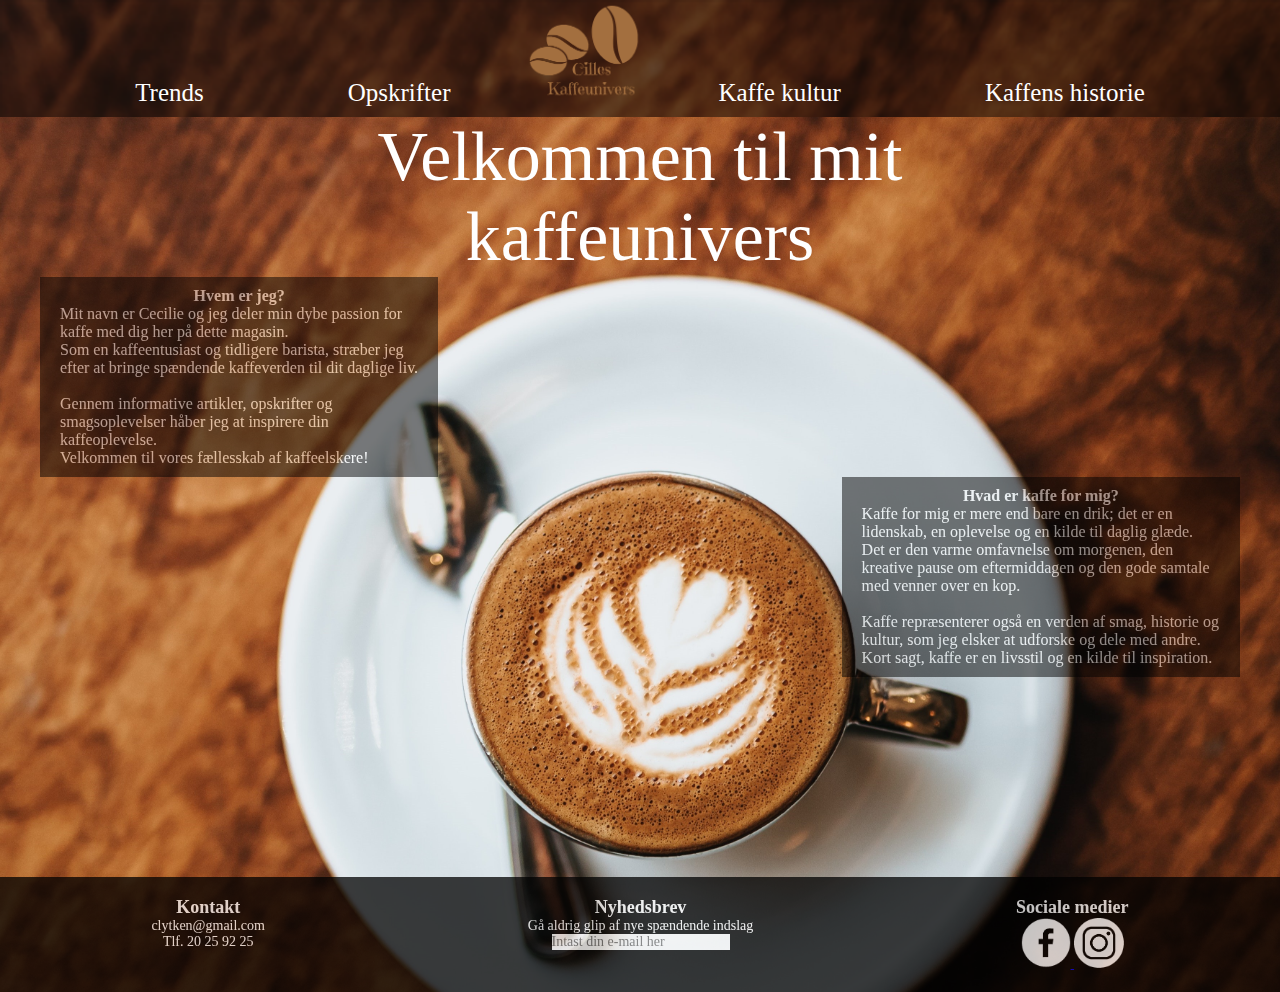
<file: Online magasin/index.html>
<html lang="en">
<head>
    <meta charset="UTF-8">
    <meta name="viewport" content="width=device-width, initial-scale=1.0">
    <meta name="description" content="Udforsk de seneste kaffetrends, lær om kaffens historie og kultur, 
    og find lækre kaffeopskrifter til at tilfredsstille din kaffetrang.
    Tag på en smagsrejse med mit kaffemagasin og oplev kaffeverdenen som aldrig før">
    <meta name="keywords" content="Kaffemagasin, Kaffeopskrifter, Kaffetrends, Kaffeentusiast, 
    Kaffens historie, kaffe inspiration, tiktoktrends, tiktok kaffe, Kaffeentusiast, Barista teknikker, opskrifter med kaffe">

    <title>Cilles kaffeunivers</title>
    <link rel="stylesheet" href="style.css">
    <link rel="icon" href="img/favicon.ico">
</head>
<body>
    <nav>
        <ul>
            <li class="dropdown">
                <a href="trends.html">Trends</a>
                <ul class="sub-menu">
                    <li><a href="#">Nyeste Trends</a></li>
                    <li><a href="tiktoktrends.html">Tiktoks Trends</a></li>
                    <li><a href="#">Trends igennem tiden</a></li>
                </ul>
            </li>
            <li class="dropdown">
                <a href="#">Opskrifter</a>
                <ul class="sub-menu">
                    <li><a href="#">Underemne 1</a></li>
                    <li><a href="#">Underemne 2</a></li>
                    <li><a href="#">Underemne 3</a></li>
                </ul>
            </li>
            <a href="index.html"><img class="logo" src="img/logo.png" alt="img.png"></a>
            <li class="dropdown">
                <a href="#">Kaffe kultur</a>
                <ul class="sub-menu">
                    <li><a href="#">Underemne 1</a></li>
                    <li><a href="#">Underemne 2</a></li>
                    <li><a href="#">Underemne 3</a></li>
                </ul>
            </li>
            <li class="dropdown">
                <a href="#">Kaffens historie</a>
                <ul class="sub-menu">
                    <li><a href="#">Underemne 1</a></li>
                    <li><a href="#">Underemne 2</a></li>
                    <li><a href="#">Underemne 3</a></li>
                </ul>
            </li>
        </ul>
    </nav>
    
    <h1>Velkommen til mit <br> kaffeunivers</h1>
    <div class="hvem-er-jeg">
       <h3>Hvem er jeg?</h3> 
       <p>Mit navn er Cecilie og jeg deler min dybe
        passion for kaffe med dig her på dette magasin. 
        <br>Som en kaffeentusiast og tidligere barista,
        stræber jeg efter at bringe spændende 
        kaffeverden til dit daglige liv. <br> <br>
        Gennem informative artikler, opskrifter 
        og smagsoplevelser håber jeg at inspirere 
        din kaffeoplevelse. 
        <br>
        Velkommen til vores fællesskab af kaffeelskere!</p>
    </div>
    <div class="hvad-er-kaffe">
        <h3> Hvad er kaffe for mig?</h3>
        <p>Kaffe for mig er mere end bare en drik; 
            det er en lidenskab, en oplevelse og en kilde 
            til daglig glæde. 
            Det er den varme omfavnelse om morgenen, 
            den kreative pause om eftermiddagen 
            og den gode samtale med venner over en kop. <br> <br>
            Kaffe repræsenterer også en verden af 
            smag, historie og kultur, som jeg elsker at 
            udforske og dele med andre. 
            
            Kort sagt, kaffe er en livsstil og en kilde 
            til inspiration.</p>
    </div>
    <footer>
        <div id="Kontakt">
        <h4>Kontakt</h4>
        <p>clytken@gmail.com <br>
            Tlf. 20 25 92 25</p>
    </div>
    <div id="Nyhedsbrev">
        <h4>Nyhedsbrev</h4>
        <p>Gå aldrig glip af nye spændende indslag</p>
        <input type="text" placeholder="Intast din e-mail her">
    </div>
    <div>
        <h4>Sociale medier</h4>
        <a href="https://www.facebook.com/cecilie.nielsen.1466">
            <img class="some" src="img/face.svg" alt="img/svg">
        </a>
        <a href="https://www.instagram.com/cecilie.lytken.nielsen/">
            <img class="some" src="img/Insta.svg" alt="img/svg">
        </a>
    </div>
    </footer>
</body>
</html>
</file>
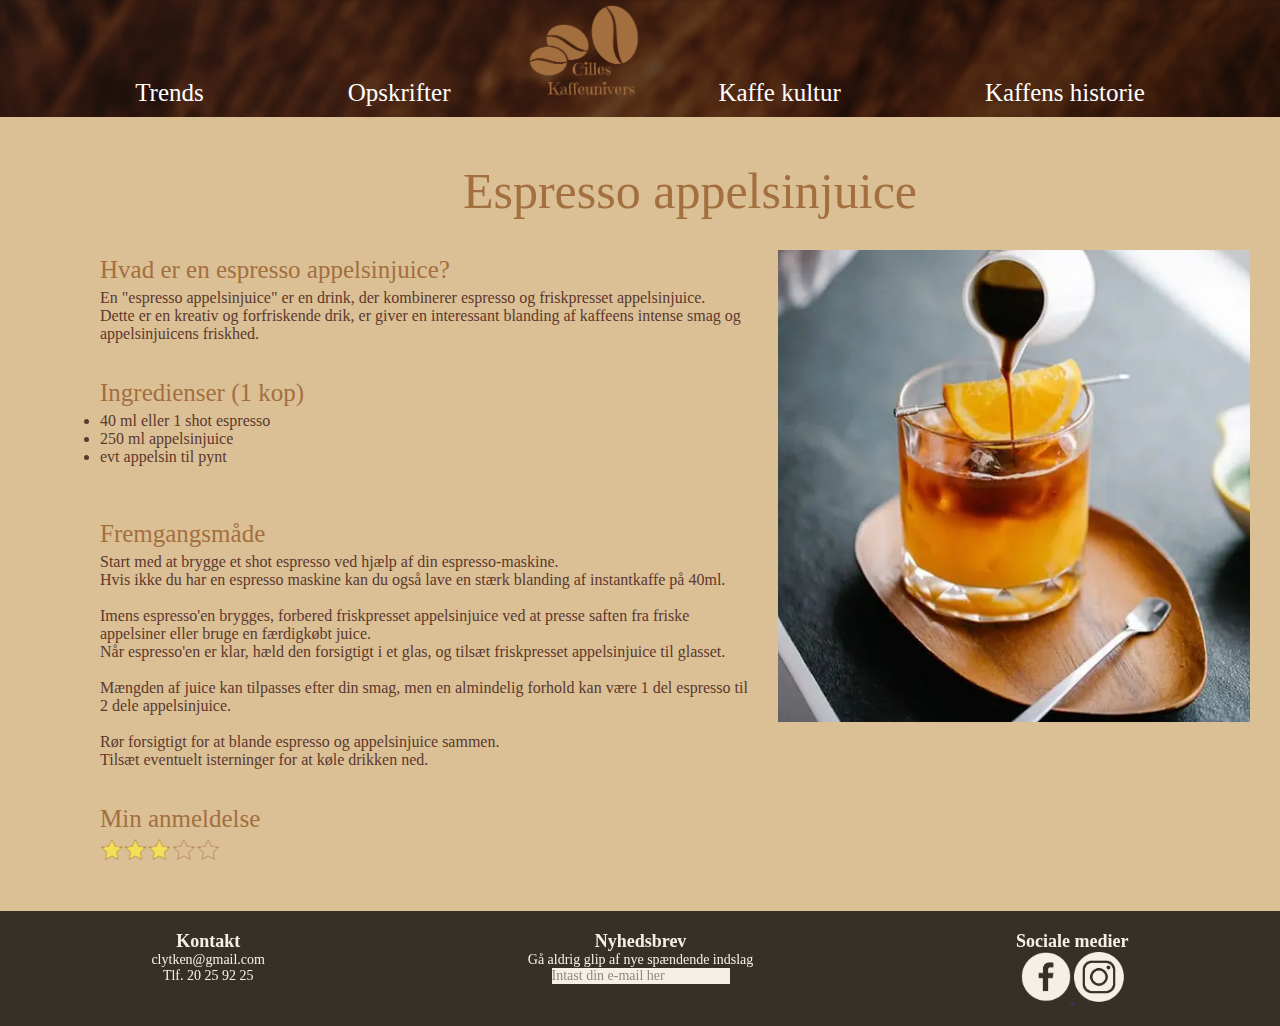
<file: Online magasin/appelsin.html>
<html lang="en">
<head>
    <meta charset="UTF-8">
    <meta name="viewport" content="width=device-width, initial-scale=1.0">
    <meta name="description" content="En espresso appelsinjuice er en drink, der kombinerer espresso 
    og friskpresset appelsinjuice. Dette er en kreativ og forfriskende drik, 
    er giver en interessant blanding af kaffeens intense smag og appelsinjuicens friskhed.">
    <meta name="keywords" content="kaffe trends, tiktok trends, kaffe tiktok trends, 
    kaffemagsin, Kaffetrends, Kaffeentusiast, kaffe inspiration, kaffe, espresso, espresso appelsinjuice, 
    anderledes kaffeopskrifter, opskrifter med kaffe">
    <title>Espresso appelisnjuice</title>
    <link rel="stylesheet" href="appelsin.css">
    <link rel="icon" href="img/favicon.ico">
</head>
<body>
    <nav>
        <ul>
            <li class="dropdown">
                <a href="trends.html">Trends</a>
                <ul class="sub-menu">
                    <li><a href="#">Nyeste Trends</a></li>
                    <li><a href="tiktoktrends.html">Tiktoks Trends</a></li>
                    <li><a href="#">Trends igennem tiden</a></li>
                </ul>
            </li>
            <li class="dropdown">
                <a href="#">Opskrifter</a>
                <ul class="sub-menu">
                    <li><a href="#">Underemne 1</a></li>
                    <li><a href="#">Underemne 2</a></li>
                    <li><a href="#">Underemne 3</a></li>
                </ul>
            </li>
            <a href="index.html"><img class="logo" src="img/logo.png" alt="img.png"></a>
            <li class="dropdown">
                <a href="#">Kaffe kultur</a>
                <ul class="sub-menu">
                    <li><a href="#">Underemne 1</a></li>
                    <li><a href="#">Underemne 2</a></li>
                    <li><a href="#">Underemne 3</a></li>
                </ul>
            </li>
            <li class="dropdown">
                <a href="#">Kaffens historie</a>
                <ul class="sub-menu">
                    <li><a href="#">Underemne 1</a></li>
                    <li><a href="#">Underemne 2</a></li>
                    <li><a href="#">Underemne 3</a></li>
                </ul>
            </li>
        </ul>
    </nav>
    <section>
    <div class="beskrivelse">
        <h1>Espresso appelsinjuice</h1>
        <img class="img" src="img/orangeespresso.webp" alt="img/webp">
        <br>
        <br>
        <h2>Hvad er en espresso appelsinjuice?</h2>
        <p>En "espresso appelsinjuice" er en drink, der kombinerer espresso 
            og friskpresset appelsinjuice. <br>Dette er en kreativ og forfriskende drik, 
            er giver en interessant blanding af kaffeens intense smag og appelsinjuicens friskhed.</p>
    </div>
    <br>
    <br>
    <div>
        <h2>Ingredienser (1 kop)</h2>
        <ul>
            <li>40 ml eller 1 shot espresso</li>
            <li>250 ml appelsinjuice</li>
            <li>evt appelsin til pynt</li>
        </ul>
    </div>
    <br>
    <br>
    <br>
    <div class="fremgangsmade">
        <h2>Fremgangsmåde</h2>
        <p>Start med at brygge et shot espresso ved hjælp af din espresso-maskine. <br> 
            Hvis ikke du har en espresso maskine kan du også lave en stærk blanding af instantkaffe på 40ml. <br><br>
            Imens espresso'en brygges, forbered friskpresset appelsinjuice ved at presse saften fra friske appelsiner eller bruge en færdigkøbt juice.
            <br>
            Når espresso'en er klar, hæld den forsigtigt i et glas, og tilsæt friskpresset appelsinjuice til glasset. 
            <br><br>Mængden af juice kan tilpasses efter din smag, men en almindelig forhold kan være 1 del espresso til 2 dele appelsinjuice.
            <br> <br>
            Rør forsigtigt for at blande espresso og appelsinjuice sammen.
            <br>
            Tilsæt eventuelt isterninger for at køle drikken ned.
            </p>
    </div>
    <br><br>
    <div class="anmeldelse">
        <h2>Min anmeldelse</h2>
        <img id="stjerner" src="img/3stjerner.png" alt="img.png">
    </div>
</section>
<footer>
    <div id="Kontakt">
    <h4>Kontakt</h4>
    <p>clytken@gmail.com <br>
        Tlf. 20 25 92 25</p>
</div>
<div id="Nyhedsbrev">
    <h4>Nyhedsbrev</h4>
    <p>Gå aldrig glip af nye spændende indslag</p>
    <input type="text" placeholder="Intast din e-mail her">
</div>
<div>
    <h4>Sociale medier</h4>
    <a href="https://www.facebook.com/cecilie.nielsen.1466">
        <img class="some" src="img/face.svg" alt="img/svg">
    </a>
    <a href="https://www.instagram.com/cecilie.lytken.nielsen/">
        <img class="some" src="img/Insta.svg" alt="img/svg">
    </a>
</div>
</footer>
</body>
</html>
</file>
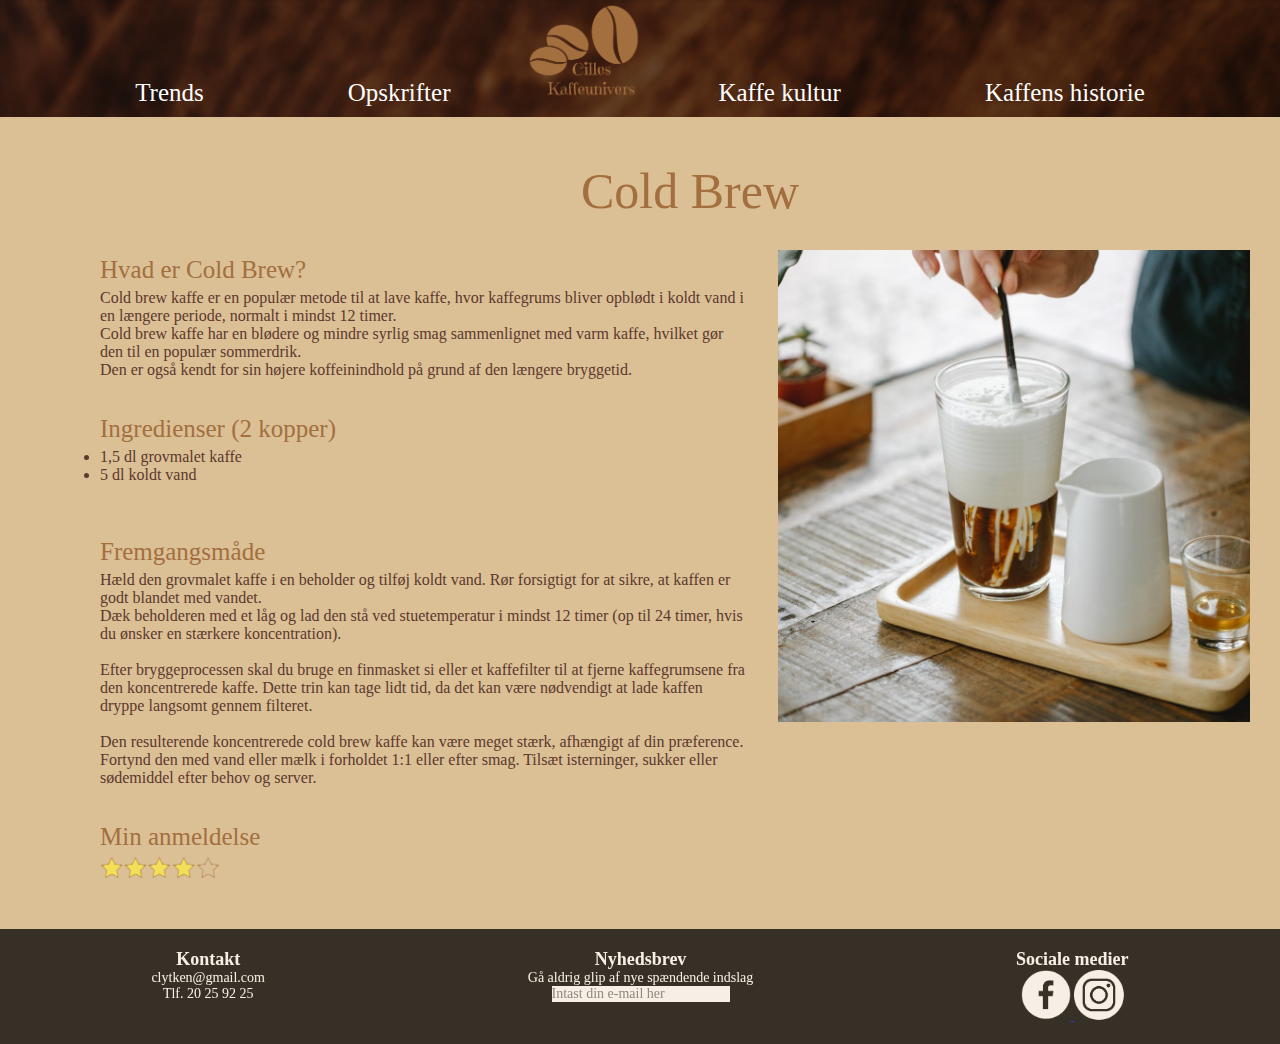
<file: Online magasin/coldbrew.html>
<html lang="en">
<head>
    <meta charset="UTF-8">
    <meta name="viewport" content="width=device-width, initial-scale=1.0">
    <meta name="description" content="Cold brew kaffe er en populær metode til at lave kaffe, 
    hvor kaffegrums bliver opblødt i koldt vand i en længere periode, 
    normalt i mindst 12 timer. Cold brew kaffe har en blødere og mindre 
    syrlig smag sammenlignet med varm kaffe, hvilket gør den til en populær sommerdrik. ">
    <meta name="kesywords" content="kaffe trends, tiktok trends, kaffe tiktok trends, 
    kaffemagsin, Kaffetrends, Kaffeentusiast, kaffe inspiration, kaffe, coldbrew, cold brew, 
    anderledes kaffeopskrifter, opskrifter med kaffe">
    <title>Cold Brew</title>
    <link rel="stylesheet" href="coldbrew.css">
    <link rel="icon" href="img/favicon.ico">
</head>
<body>
    <nav>
        <ul>
            <li class="dropdown">
                <a href="trends.html">Trends</a>
                <ul class="sub-menu">
                    <li><a href="#">Nyeste Trends</a></li>
                    <li><a href="tiktoktrends.html">Tiktoks Trends</a></li>
                    <li><a href="#">Trends igennem tiden</a></li>
                </ul>
            </li>
            <li class="dropdown">
                <a href="#">Opskrifter</a>
                <ul class="sub-menu">
                    <li><a href="#">Underemne 1</a></li>
                    <li><a href="#">Underemne 2</a></li>
                    <li><a href="#">Underemne 3</a></li>
                </ul>
            </li>
            <a href="index.html"><img class="logo" src="img/logo.png" alt="img.png"></a>
            <li class="dropdown">
                <a href="#">Kaffe kultur</a>
                <ul class="sub-menu">
                    <li><a href="#">Underemne 1</a></li>
                    <li><a href="#">Underemne 2</a></li>
                    <li><a href="#">Underemne 3</a></li>
                </ul>
            </li>
            <li class="dropdown">
                <a href="#">Kaffens historie</a>
                <ul class="sub-menu">
                    <li><a href="#">Underemne 1</a></li>
                    <li><a href="#">Underemne 2</a></li>
                    <li><a href="#">Underemne 3</a></li>
                </ul>
            </li>
        </ul>
    </nav>
    <section>
    <div class="beskrivelse">
        <h1>Cold Brew</h1>
        <img class="img" src="img/coldbrew.webp" alt="img/webp">
        <br>
        <br>
        <h2>Hvad er Cold Brew?</h2>
        <p>Cold brew kaffe er en populær metode til at lave kaffe, 
            hvor kaffegrums bliver opblødt i koldt vand i en længere periode, 
            normalt i mindst 12 timer. <br>Cold brew kaffe har en blødere og mindre 
            syrlig smag sammenlignet med varm kaffe, hvilket gør den til en populær sommerdrik. 
            <br>Den er også kendt for sin højere koffeinindhold på grund af den længere bryggetid. </p>
    </div>
    <br>
    <br>
    <div>
        <h2>Ingredienser (2 kopper)</h2>
        <ul>
            <li>1,5 dl grovmalet kaffe</li>
            <li>5 dl koldt vand</li>
        </ul>
    </div>
    <br>
    <br>
    <br>
    <div class="fremgangsmade">
        <h2>Fremgangsmåde</h2>
        <p>Hæld den grovmalet kaffe i en beholder og tilføj koldt vand. 
            Rør forsigtigt for at sikre, at kaffen er godt blandet med vandet. <br>
            Dæk beholderen med et låg og lad den stå ved stuetemperatur i mindst 12 timer 
            (op til 24 timer, hvis du ønsker en stærkere koncentration). <br> <br>
            Efter bryggeprocessen skal du bruge en finmasket si eller et kaffefilter til at fjerne
             kaffegrumsene fra den koncentrerede kaffe. Dette trin kan tage lidt tid, 
             da det kan være nødvendigt at lade kaffen dryppe langsomt gennem filteret. <br> <br>
            Den resulterende koncentrerede cold brew kaffe kan være meget stærk, 
            afhængigt af din præference. Fortynd den med vand eller mælk i forholdet 1:1 eller efter smag. 
            Tilsæt isterninger, sukker eller sødemiddel efter behov og server. <br>
            </p>
    </div>
    <br><br>
    <div class="anmeldelse">
        <h2>Min anmeldelse</h2>
        <img id="stjerner" src="img/4stjerner.png" alt="img.png">
    </div>
</section>
<footer>
    <div id="Kontakt">
    <h4>Kontakt</h4>
    <p>clytken@gmail.com <br>
        Tlf. 20 25 92 25</p>
</div>
<div id="Nyhedsbrev">
    <h4>Nyhedsbrev</h4>
    <p>Gå aldrig glip af nye spændende indslag</p>
    <input type="text" placeholder="Intast din e-mail her">
</div>
<div>
    <h4>Sociale medier</h4>
    <a href="https://www.facebook.com/cecilie.nielsen.1466">
        <img class="some" src="img/face.svg" alt="img/svg">
    </a>
    <a href="https://www.instagram.com/cecilie.lytken.nielsen/">
        <img class="some" src="img/Insta.svg" alt="img/svg">
    </a>
</div>
</footer>
</body>
</html>
</file>
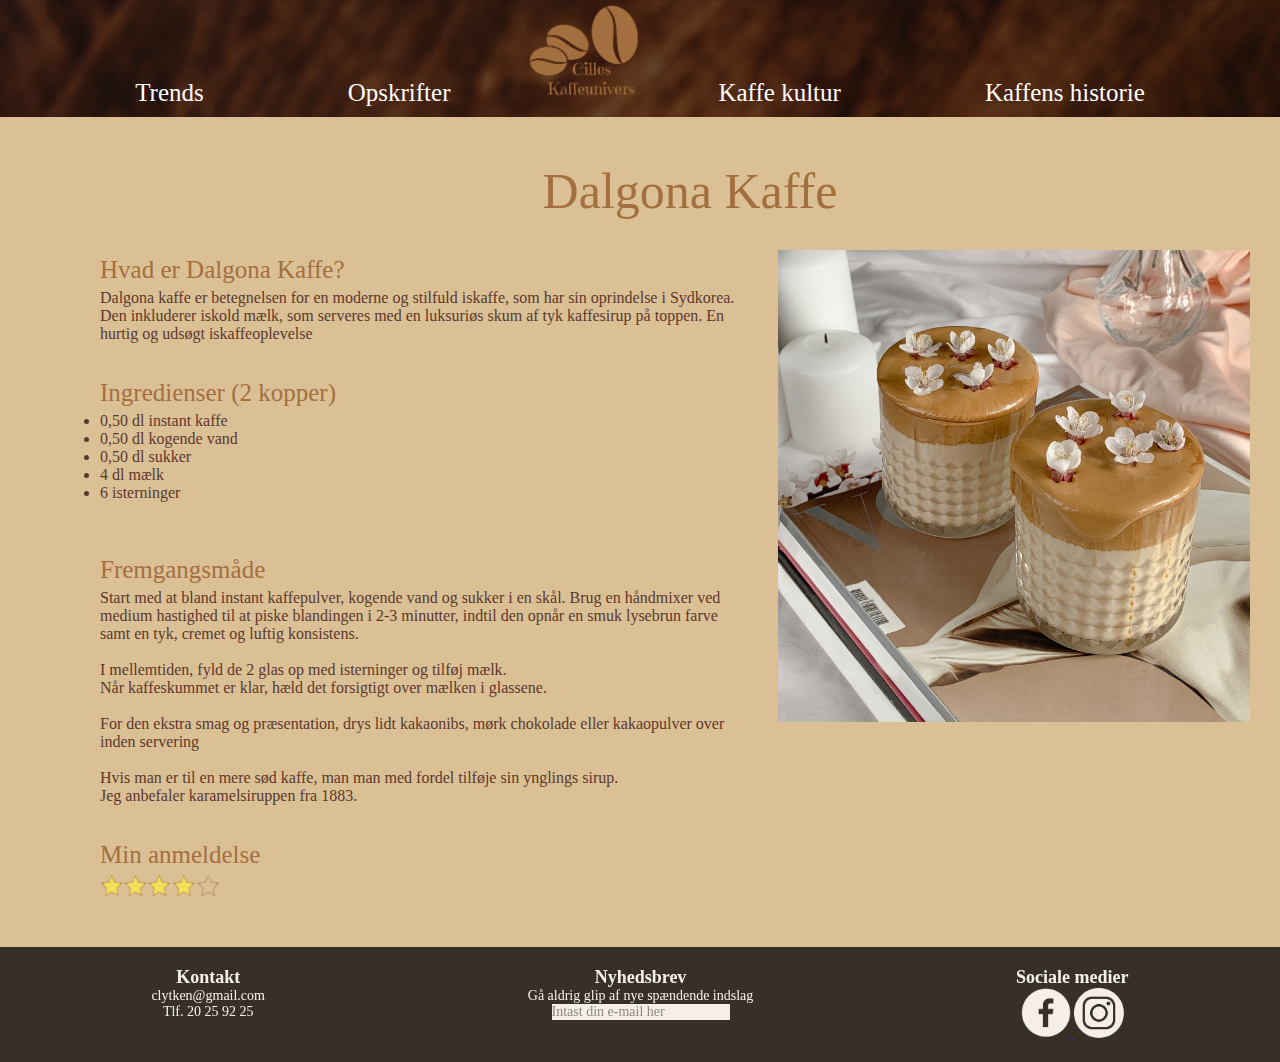
<file: Online magasin/dalgona.html>
<html lang="en">
<head>
    <meta charset="UTF-8">
    <meta name="viewport" content="width=device-width, initial-scale=1.0">
    <meta name="description" content="Dalgona kaffe er betegnelsen for en moderne 
    og stilfuld iskaffe, som har sin oprindelse i Sydkorea. Den inkluderer iskold mælk, som serveres 
    med en luksuriøs skum af tyk kaffesirup på toppen. En hurtig og udsøgt iskaffeoplevelse">
    <meta name="kesywords" content="kaffe trends, tiktok trends, kaffe tiktok trends, 
    kaffemagsin, Kaffetrends, Kaffeentusiast, kaffe inspiration, kaffe, dalgona, dalgona kaffe, cremet kaffe, 
    kaffeskum, anderledes kaffeopskrifter, opskrifter med kaffe">
    <title>Dalgona</title>
    <link rel="stylesheet" href="dalgona.css">
    <link rel="icon" href="img/favicon.ico">
</head>
<body>
    <nav>
        <ul>
            <li class="dropdown">
                <a href="trends.html">Trends</a>
                <ul class="sub-menu">
                    <li><a href="#">Nyeste Trends</a></li>
                    <li><a href="tiktoktrends.html">Tiktoks Trends</a></li>
                    <li><a href="#">Trends igennem tiden</a></li>
                </ul>
            </li>
            <li class="dropdown">
                <a href="#">Opskrifter</a>
                <ul class="sub-menu">
                    <li><a href="#">Indstilling 1</a></li>
                    <li><a href="#">Indstilling 2</a></li>
                    <li><a href="#">Indstilling 3</a></li>
                </ul>
            </li>
            <a href="index.html"><img class="logo" src="img/logo.png" alt="img.png"></a>
            <li class="dropdown">
                <a href="#">Kaffe kultur</a>
                <ul class="sub-menu">
                    <li><a href="#">Underemne 1</a></li>
                    <li><a href="#">Underemne 2</a></li>
                    <li><a href="#">Underemne 3</a></li>
                </ul>
            </li>
            <li class="dropdown">
                <a href="#">Kaffens historie</a>
                <ul class="sub-menu">
                    <li><a href="#">Underemne 1</a></li>
                    <li><a href="#">Underemne 2</a></li>
                    <li><a href="#">Underemne 3</a></li>
                </ul>
            </li>
        </ul>
    </nav>
    <section>
    <div class="beskrivelse">
        <h1>Dalgona Kaffe</h1>
        <img class="img" src="img/Dalgona.webp" alt="img.jpg">
        <br>
        <br>
        <h2>Hvad er Dalgona Kaffe?</h2>
        <p>Dalgona kaffe er betegnelsen for en moderne 
        og stilfuld iskaffe, som har sin oprindelse i Sydkorea.
        Den inkluderer iskold mælk, som serveres 
        med en luksuriøs skum af tyk kaffesirup på toppen. 
        En hurtig og udsøgt iskaffeoplevelse</p>
    </div>
    <br>
    <br>
    <div>
        <h2>Ingredienser (2 kopper)</h2>
        <ul>
            <li>0,50 dl instant kaffe</li>
            <li>0,50 dl kogende vand</li>
            <li>0,50 dl sukker</li>
            <li>4 dl mælk</li>
            <li>6 isterninger</li>
        </ul>
    </div>
    <br>
    <br>
    <br>
    <div class="fremgangsmade">
        <h2>Fremgangsmåde</h2>
        <p>Start med at bland instant kaffepulver, kogende vand og sukker i en skål. 
        Brug en håndmixer ved medium hastighed til at piske blandingen i 2-3 minutter, 
        indtil den opnår en smuk lysebrun farve samt en tyk, cremet og luftig konsistens.
        <br><br>
        I mellemtiden, fyld de 2 glas op med isterninger og tilføj mælk. <br>
        Når kaffeskummet er klar, hæld det forsigtigt over mælken i glassene. 
        <br><br>
        For den ekstra smag og præsentation, drys lidt kakaonibs, mørk chokolade 
        eller kakaopulver over inden servering
        <br><br>
        Hvis man er til en mere sød kaffe, man man med fordel tilføje sin ynglings sirup. <br>
        Jeg anbefaler karamelsiruppen fra 1883.</p>
    </div>
    <br><br>
    <div class="anmeldelse">
        <h2>Min anmeldelse</h2>
        <img id="stjerner" src="img/4stjerner.png" alt="img.png">
    </div>
</section>
<footer>
    <div id="Kontakt">
    <h4>Kontakt</h4>
    <p>clytken@gmail.com <br>
        Tlf. 20 25 92 25</p>
</div>
<div id="Nyhedsbrev">
    <h4>Nyhedsbrev</h4>
    <p>Gå aldrig glip af nye spændende indslag</p>
    <input type="text" placeholder="Intast din e-mail her">
</div>
<div>
    <h4>Sociale medier</h4>
    <a href="https://www.facebook.com/cecilie.nielsen.1466">
        <img class="some" src="img/face.svg" alt="img/svg">
    </a>
    <a href="https://www.instagram.com/cecilie.lytken.nielsen/">
        <img class="some" src="img/Insta.svg" alt="img/svg">
    </a>
</div>
</footer>
</body>
</html>
</file>
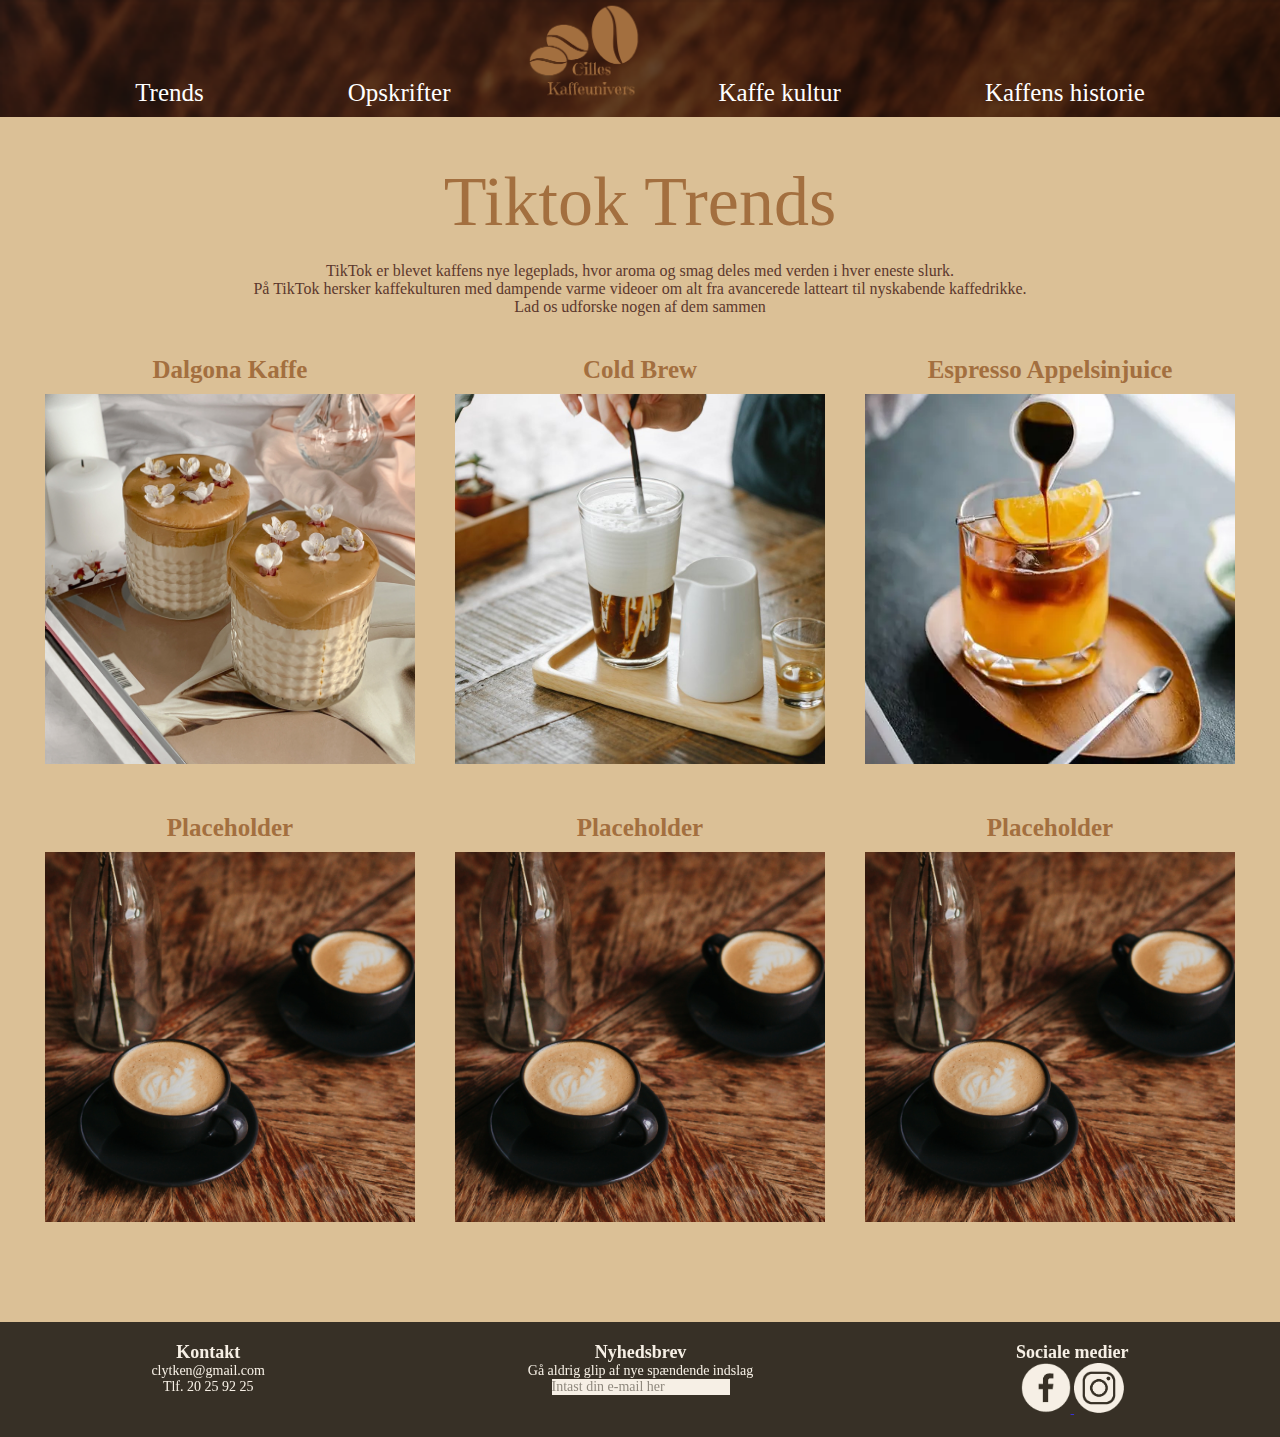
<file: Online magasin/tiktoktrends.html>
<html lang="en">
<head>
    <meta charset="UTF-8">
    <meta name="viewport" content="width=device-width, initial-scale=1.0">
    <meta name="description" content="TikTok er blevet kaffens nye legeplads, hvor aroma og smag deles med 
    verden i hver eneste slurk. På TikTok hersker kaffekulturen med dampende varme videoer om alt fra 
    avancerede latteart til nyskabende kaffedrikke. Lad os udforske nogen af dem sammen">
    <meta name="kesywords" content="kaffe trends, tiktok trends, kaffe tiktok trends, 
    kaffemagsin, Kaffetrends, Kaffeentusiast, kaffe inspiration, kaffe, dalgona kaffe, coldbrew, espresso, 
    espresso appelsinjuice, opskrifter med kaffe">
    <title>Tiktoktrends</title>
    <link rel="stylesheet" href="tiktoktrends.css">
    <link rel="icon" href="img/favicon.ico">
</head>
<body>
    <nav>
        <ul>
            <li class="dropdown">
                <a href="trends.html">Trends</a>
                <ul class="sub-menu">
                    <li><a href="#">Nyeste Trends</a></li>
                    <li><a href="tiktoktrends.html">Tiktoks Trends</a></li>
                    <li><a href="#">Trends igennem tiden</a></li>
                </ul>
            </li>
            <li class="dropdown">
                <a href="#">Opskrifter</a>
                <ul class="sub-menu">
                    <li><a href="#">Underemne 1</a></li>
                    <li><a href="#">Underemne 2</a></li>
                    <li><a href="#">Underemne 3</a></li>
                </ul>
            </li>
            <a href="index.html"><img class="logo" src="img/logo.png" alt="img.png"></a>
            <li class="dropdown">
                <a href="#">Kaffe kultur</a>
                <ul class="sub-menu">
                    <li><a href="#">Underemne 1</a></li>
                    <li><a href="#">Underemne 2</a></li>
                    <li><a href="#">Underemne 3</a></li>
                </ul>
            </li>
            <li class="dropdown">
                <a href="#">Kaffens historie</a>
                <ul class="sub-menu">
                    <li><a href="#">Underemne 1</a></li>
                    <li><a href="#">Underemne 2</a></li>
                    <li><a href="#">Underemne 3</a></li>
                </ul>
            </li>
        </ul>
    </nav>
    <h1>Tiktok Trends</h1>
    <p class="information">TikTok er blevet kaffens nye legeplads, hvor aroma og smag deles med verden i hver eneste slurk. 
        <br>På TikTok hersker kaffekulturen med dampende varme videoer om alt fra avancerede latteart til nyskabende kaffedrikke. 
        <br>Lad os udforske nogen af dem sammen</p>
    <section class="img-container">
        <div>
            <h3>Dalgona Kaffe</h3>
            <a href="dalgona.html">
            <img class="pic" src="img/Dalgona.webp" alt="img/webp">
        </a>
        </div>
        <div>
            <h3>Cold Brew</h3>
            <a href="coldbrew.html">
                <img class="pic" src="img/coldbrew.webp" alt="img/webp">
            </a>
        </div>        
        <div>
            <h3>Espresso Appelsinjuice</h3>
            <a href="appelsin.html">
                <img class="pic" src="img/orangeespresso.webp" alt="img/webp">
            </a>
        </div>
        <div>
            <h3>Placeholder</h3>
            <img class="pic" src="img/placeholder.webp" alt="img/webp">
        </div>
        <div>
            <h3>Placeholder</h3>
            <img class="pic" src="img/placeholder.webp" alt="img/webp">
        </div>        
        <div>
            <h3>Placeholder</h3>
            <img class="pic" src="img/placeholder.webp" alt="img/webp">
        </div>
    </section>
    <footer>
        <div id="Kontakt">
        <h4>Kontakt</h4>
        <p>clytken@gmail.com <br>
            Tlf. 20 25 92 25</p>
    </div>
    <div id="Nyhedsbrev">
        <h4>Nyhedsbrev</h4>
        <p>Gå aldrig glip af nye spændende indslag</p>
        <input type="text" placeholder="Intast din e-mail her">
    </div>
<div>
        <h4>Sociale medier</h4>
        <a href="https://www.facebook.com/cecilie.nielsen.1466">
            <img class="some" src="img/face.svg" alt="img/svg">
        </a>
        <a href="https://www.instagram.com/cecilie.lytken.nielsen/">
            <img class="some" src="img/Insta.svg" alt="img/svg">
        </a>
    </div>
    </footer>
</body>
</html>
</file>
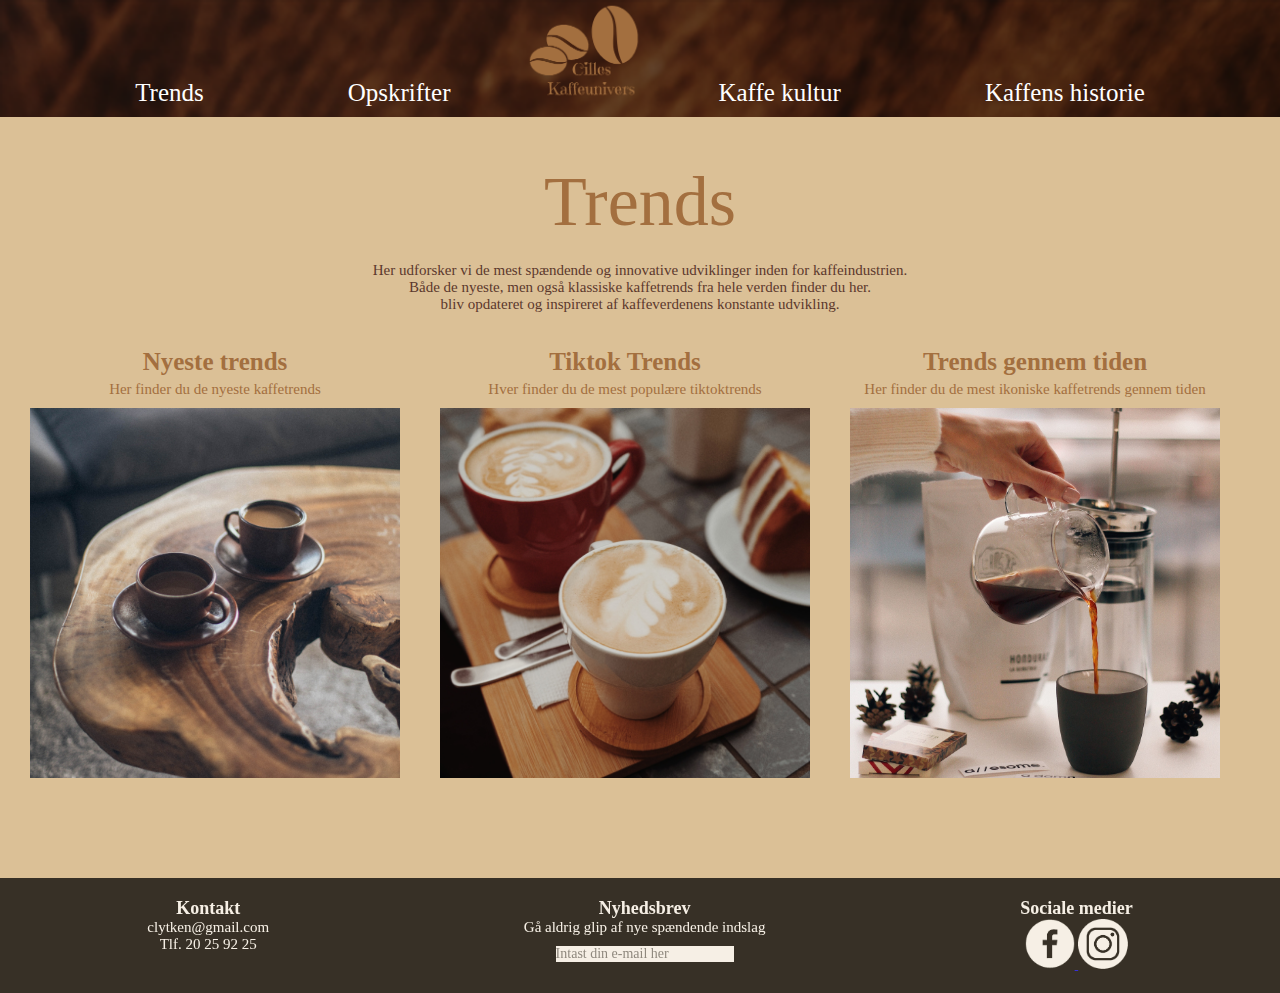
<file: Online magasin/trends.html>
<html lang="en">
<head>
    <meta charset="UTF-8">
    <meta name="viewport" content="width=device-width, initial-scale=1.0">
    <meta name="description" content="Her finder du alle kaffe trends. Du kan finde alt fra de 
    nyeste kaffetrends, tiktok kaffe trends og kaffetrends igennem tiden. Find den trend du skal prøve her.">
    <meta name="keywords" content="kaffe trends, tiktok trends, kaffe tiktok trends, 
    nyeste kaffe trends, nyeste trends, kaffemagsin, Kaffetrends, Kaffeentusiast, kaffe inspiartion, opskrifter med kaffe">


    <title>Trends</title>
    <link rel="stylesheet" href="trends.css">
    <link rel="icon" href="img/favicon.ico">
</head>
<body>
    <nav>
        <ul>
            <li class="dropdown">
                <a href="trends.html">Trends</a>
                <ul class="sub-menu">
                    <li><a href="#">Nyeste Trends</a></li>
                    <li><a href="tiktoktrends.html">Tiktoks Trends</a></li>
                    <li><a href="#">Trends igennem tiden</a></li>
                </ul>
            </li>
            <li class="dropdown">
                <a href="#">Opskrifter</a>
                <ul class="sub-menu">
                    <li><a href="#">Underemne 1</a></li>
                    <li><a href="#">Underemne 2</a></li>
                    <li><a href="#">Underemne 3</a></li>
                </ul>
            </li>
            <a href="index.html"><img class="logo" src="img/logo.png" alt="img.png"></a>
            <li class="dropdown">
                <a href="#">Kaffe kultur</a>
                <ul class="sub-menu">
                    <li><a href="#">Underemne 1</a></li>
                    <li><a href="#">Underemne 2</a></li>
                    <li><a href="#">Underemne 3</a></li>
                </ul>
            </li>
            <li class="dropdown">
                <a href="#">Kaffens historie</a>
                <ul class="sub-menu">
                    <li><a href="#">Underemne 1</a></li>
                    <li><a href="#">Underemne 2</a></li>
                    <li><a href="#">Underemne 3</a></li>
                </ul>
            </li>
        </ul>
    </nav>
    <h1>Trends</h1>
    <p class="information">Her udforsker vi de mest spændende og innovative 
        udviklinger inden for kaffeindustrien. <br>
        Både de nyeste, men også klassiske kaffetrends fra hele verden finder du her. <br> 
        bliv opdateret og inspireret af kaffeverdenens konstante udvikling.</p>
    <section class="img-container">
        <div>
            <h3>Nyeste trends</h3>
            <p>Her finder du de nyeste kaffetrends</p>
            <img class="pic" src="img/nyeste-trends.webp" alt="img/webp">
        </div>
        <div>
            <h3>Tiktok Trends</h3>
            <p>Hver finder du de mest populære tiktoktrends</p>
            <a href="tiktoktrends.html">
                <img class="pic" src="img/tiktok-trends.webp" alt="img/webp">
            </a>
        </div>        
        <div>
            <h3>Trends gennem tiden</h3>
            <p>Her finder du de mest ikoniske kaffetrends gennem tiden </p>
            <img class="pic" src="img/trends-gennem-tiden.webp" alt="img/webp">
        </div>
    </section>
    <footer>
        <div id="Kontakt">
        <h4>Kontakt</h4>
        <p>clytken@gmail.com <br>
            Tlf. 20 25 92 25</p>
    </div>
    <div id="Nyhedsbrev">
        <h4>Nyhedsbrev</h4>
        <p>Gå aldrig glip af nye spændende indslag</p>
        <input type="text" placeholder="Intast din e-mail her">
    </div>
    <div>
        <h4>Sociale medier</h4>
        <a href="https://www.facebook.com/cecilie.nielsen.1466">
            <img class="some" src="img/face.svg" alt="img/svg">
        </a>
        <a href="https://www.instagram.com/cecilie.lytken.nielsen/">
            <img class="some" src="img/Insta.svg" alt="img/svg">
        </a>
    </div>
    </footer>
</body>
</html>
</file>
<file: Online magasin/style.css>
*{
    margin: 0;
    padding: 0;
    border: 0;
    font-size: 100%;
    font: inherit;
    vertical-align: baseline;
  }
body{
    width: 100%;
    background-color: DBC096;
    background-image: url(img/baggrund.webp);
    background-size: cover; /* Juster billedet til at dække hele baggrundsdelen */
    background-repeat: no-repeat; /* Forhindre gentagelse af billedet */
  }

  .logo{
    width: 120px;
}

  nav ul {
    list-style: none;
    padding: 0;
    margin: 0;
}


nav ul li {
    display: inline-block;
    margin-right: 70px;
    margin-left: 70px;
}

nav {   
    text-align: center;
    padding-bottom: 10px;
    background-image: url(img/navbar.webp);
    background-size: cover; /* Juster billedet til at dække hele baggrundsdelen */
    background-repeat: no-repeat; /* Forhindre gentagelse af billedet */
}

nav a {
    text-decoration: none;
    color: #ffffff; 
    font-size: 25px;
    justify-content: space-around;
}

nav a:hover {
    color: rgb(122, 177, 101);
}

.hvem-er-jeg{
    color: rgb(255, 255, 255);
    width: 28%;
    margin-left: 40px;
    background-color: #000000;
    filter: opacity(50%);
    padding: 10 20px;
}

.hvad-er-kaffe{
    color: rgb(255, 255, 255);
    width: 28%;
    margin-right: 40px;
    background-color: #000000;
    filter: opacity(50%);
    float: right;
    padding: 10 20px;
}

h1 {
    color: rgb(255, 255, 255);
    text-align: center;
    font-size: 70px;
}

h3{
    text-align: center;
    font-weight: bolder;
}

h4{
    font-size: 18px;
    font-weight: bold;
}

footer{
    background: rgb(0, 0, 0);
    filter: opacity(75%);
    font-size: 14px;
    color: rgb(255, 255, 255);
    display: flex;
    flex-direction: row;
    justify-content: space-around;
    text-align: center;
    margin-top: 400px;
    padding: 20px;
}

.some{
    width: 50px;
}

.dropdown {
    position: relative;
    display: inline-block;
}

/* Stil for dropdown-menuen indhold */
.dropdown .sub-menu {
    display: none;
    position: absolute;
    background-color: #ffffff;
    min-width: 160px;
    z-index: 1;
}

/* Ændrer farven på linket, når musen er over det */
.dropdown:hover .sub-menu {
    display: block;
}

/* Stil for dropdown-menuen indhold - links */
.dropdown .sub-menu li {
    list-style: none;
}

/* Stil for dropdown-menuen indhold - links */
.dropdown .sub-menu a {
    color: black;
    padding: 5px;
    text-decoration: none;
    display: block;
    font-size: 19px;
}

/* Ændrer farven på linket, når musen er over det */
.dropdown .sub-menu a:hover {
    color: rgb(122, 177, 101);

}
</file>
<file: Online magasin/appelsin.css>
*{
    margin: 0;
    padding: 0;
    border: 0;
    font-size: 100%;
    font: inherit;
    vertical-align: baseline;
  }
body{
    width: 100%;
    background-color: #DBC096;
  }

  .logo{
    width: 120px;
}

  nav ul {
    list-style: none;
    padding: 0;
    margin: 0;
}


nav ul li {
    display: inline-block;
    margin-right: 70px;
    margin-left: 70px;
}

nav {   
    text-align: center;
    padding-bottom: 10px;
    background-image: url(img/navbar.webp);
    background-size: cover; /* Juster billedet til at dække hele baggrundsdelen */
    background-repeat: no-repeat; /* Forhindre gentagelse af billedet */
}

nav a {
    text-decoration: none;
    color: #ffffff; 
    font-size: 25px;
    justify-content: space-around;
}

nav a:hover {
    color: rgb(122, 177, 101);
}

.dropdown {
    position: relative;
    display: inline-block;
}

/* Stil for dropdown-menuen indhold */
.dropdown .sub-menu {
    display: none;
    position: absolute;
    background-color: #ffffff;
    min-width: 160px;
    z-index: 1;
}

/* Ændrer farven på linket, når musen er over det */
.dropdown:hover .sub-menu {
    display: block;
}

/* Stil for dropdown-menuen indhold - links */
.dropdown .sub-menu li {
    list-style: none;
}

/* Stil for dropdown-menuen indhold - links */
.dropdown .sub-menu a {
    color: black;
    padding: 5px;
    text-decoration: none;
    display: block;
    font-size: 19px;
}

/* Ændrer farven på linket, når musen er over det */
.dropdown .sub-menu a:hover {
    color: rgb(122, 177, 101);

}

h1 {
    margin-top: 45px;
    color: #A36F3F;
    font-size: 50px;
    text-align: center;
}

h2{
font-size: 25px;
color: #A36F3F;
margin-bottom: 5px;
}

h4{
    font-size: 18px;
    font-weight: bold;
}

.img{
    float: right;
    width: 40%;
    margin:30px;
}

section{
    margin-left:100px;
    color:#5C382D;
}

.fremgangsmade{
    width: 55%;
}

#stjerner{
width: 120px;
}

footer{
    background: rgb(0, 0, 0);
    filter: opacity(75%);
    font-size: 14px;
    color: rgb(255, 255, 255);
    display: flex;
    flex-direction: row;
    justify-content: space-around;
    text-align: center;
    margin-top: 50px;
    padding: 20px;
}

.some{
    width: 50px;
}
</file>
<file: Online magasin/coldbrew.css>
*{
    margin: 0;
    padding: 0;
    border: 0;
    font-size: 100%;
    font: inherit;
    vertical-align: baseline;
  }
body{
    width: 100%;
    background-color: #DBC096;
  }

  .logo{
    width: 120px;
}

  nav ul {
    list-style: none;
    padding: 0;
    margin: 0;
}


nav ul li {
    display: inline-block;
    margin-right: 70px;
    margin-left: 70px;
}

nav {   
    text-align: center;
    padding-bottom: 10px;
    background-image: url(img/navbar.webp);
    background-size: cover; /* Juster billedet til at dække hele baggrundsdelen */
    background-repeat: no-repeat; /* Forhindre gentagelse af billedet */
}

nav a {
    text-decoration: none;
    color: #ffffff; 
    font-size: 25px;
    justify-content: space-around;
}

nav a:hover {
    color: rgb(122, 177, 101);
}

.dropdown {
    position: relative;
    display: inline-block;
}

/* Stil for dropdown-menuen indhold */
.dropdown .sub-menu {
    display: none;
    position: absolute;
    background-color: #ffffff;
    min-width: 160px;
    z-index: 1;
}

/* Ændrer farven på linket, når musen er over det */
.dropdown:hover .sub-menu {
    display: block;
}

/* Stil for dropdown-menuen indhold - links */
.dropdown .sub-menu li {
    list-style: none;
}

/* Stil for dropdown-menuen indhold - links */
.dropdown .sub-menu a {
    color: black;
    padding: 5px;
    text-decoration: none;
    display: block;
    font-size: 19px;
}

/* Ændrer farven på linket, når musen er over det */
.dropdown .sub-menu a:hover {
    color: rgb(122, 177, 101);

}

h1 {
    margin-top: 45px;
    color: #A36F3F;
    font-size: 50px;
    text-align: center;
}

h2{
font-size: 25px;
color: #A36F3F;
margin-bottom: 5px;
}

h4{
    font-size: 18px;
    font-weight: bold;
}

.img{
    float: right;
    width: 40%;
    margin:30px;
}

section{
    margin-left:100px;
    color:#5C382D;
}

.fremgangsmade{
    width: 55%;
}

#stjerner{
width: 120px;
}

footer{
    background: rgb(0, 0, 0);
    filter: opacity(75%);
    font-size: 14px;
    color: rgb(255, 255, 255);
    display: flex;
    flex-direction: row;
    justify-content: space-around;
    text-align: center;
    margin-top: 50px;
    padding: 20px;
}

.some{
    width: 50px;
}
</file>
<file: Online magasin/dalgona.css>
*{
    margin: 0;
    padding: 0;
    border: 0;
    font-size: 100%;
    font: inherit;
    vertical-align: baseline;
  }
body{
    width: 100%;
    background-color: #DBC096;
  }

  .logo{
    width: 120px;
}

  nav ul {
    list-style: none;
    padding: 0;
    margin: 0;
}


nav ul li {
    display: inline-block;
    margin-right: 70px;
    margin-left: 70px;
}

nav {   
    text-align: center;
    padding-bottom: 10px;
    background-image: url(img/navbar.webp);
    background-size: cover; /* Juster billedet til at dække hele baggrundsdelen */
    background-repeat: no-repeat; /* Forhindre gentagelse af billedet */
}

nav a {
    text-decoration: none;
    color: #ffffff; 
    font-size: 25px;
    justify-content: space-around;
}

nav a:hover {
    color: rgb(122, 177, 101);
}

.dropdown {
    position: relative;
    display: inline-block;
}

/* Stil for dropdown-menuen indhold */
.dropdown .sub-menu {
    display: none;
    position: absolute;
    background-color: #ffffff;
    min-width: 160px;
    z-index: 1;
}

/* Ændrer farven på linket, når musen er over det */
.dropdown:hover .sub-menu {
    display: block;
}

/* Stil for dropdown-menuen indhold - links */
.dropdown .sub-menu li {
    list-style: none;
}

/* Stil for dropdown-menuen indhold - links */
.dropdown .sub-menu a {
    color: black;
    padding: 5px;
    text-decoration: none;
    display: block;
    font-size: 19px;
}

/* Ændrer farven på linket, når musen er over det */
.dropdown .sub-menu a:hover {
    color: rgb(122, 177, 101);

}

h1 {
    margin-top: 45px;
    color: #A36F3F;
    font-size: 50px;
    text-align: center;
}

h2{
font-size: 25px;
color: #A36F3F;
margin-bottom: 5px;
}

h4{
    font-size: 18px;
    font-weight: bold;
}

.img{
    float: right;
    width: 40%;
    margin:30px;
}

section{
    margin-left:100px;
    color:#5C382D;
}

.fremgangsmade{
    width: 55%;
}

#stjerner{
width: 120px;
}

footer{
    background: rgb(0, 0, 0);
    filter: opacity(75%);
    font-size: 14px;
    color: rgb(255, 255, 255);
    display: flex;
    flex-direction: row;
    justify-content: space-around;
    text-align: center;
    margin-top: 50px;
    padding: 20px;
}

.some{
    width: 50px;
}
</file>
<file: Online magasin/tiktoktrends.css>
*{
    margin: 0;
    padding: 0;
    border: 0;
    font-size: 100%;
    font: inherit;
    vertical-align: baseline;
  }
body{
    width: 100%;
    background-color: #DBC096;
  }

  .logo{
    width: 120px;
}

  nav ul {
    list-style: none;
    padding: 0;
    margin: 0;
}


nav ul li {
    display: inline-block;
    margin-right: 70px;
    margin-left: 70px;
}

nav {   
    text-align: center;
    padding-bottom: 10px;
    background-image: url(img/navbar.webp);
    background-size: cover; /* Juster billedet til at dække hele baggrundsdelen */
    background-repeat: no-repeat; /* Forhindre gentagelse af billedet */
}

nav a {
    text-decoration: none;
    color: #ffffff; 
    font-size: 25px;
    justify-content: space-around;
}

nav a:hover {
    color: rgb(122, 177, 101);
}

.dropdown {
    position: relative;
    display: inline-block;
}

/* Stil for dropdown-menuen indhold */
.dropdown .sub-menu {
    display: none;
    position: absolute;
    background-color: #ffffff;
    min-width: 160px;
    z-index: 1;
}

/* Ændrer farven på linket, når musen er over det */
.dropdown:hover .sub-menu {
    display: block;
}

/* Stil for dropdown-menuen indhold - links */
.dropdown .sub-menu li {
    list-style: none;
}

/* Stil for dropdown-menuen indhold - links */
.dropdown .sub-menu a {
    color: black;
    padding: 5px;
    text-decoration: none;
    display: block;
    font-size: 19px;
}

/* Ændrer farven på linket, når musen er over det */
.dropdown .sub-menu a:hover {
    color: rgb(122, 177, 101);

}


h1 {
    margin-top: 45px;
    color: #A36F3F;
    text-align: center;
    font-size: 70px;
}

h3{
    margin: 10px;
    font-weight: bold;
    font-size: 25px;
}
h4{
    font-size: 18px;
    font-weight: bold;
}

.information{
    text-align: center;
    margin: 20 0px;
    color: #5C382D;
}

.img-container{
    display: inline-flex;
    flex-wrap: wrap;
    justify-content: center;
    text-align: center;
    text-decoration: none;
    color: #A36F3F;
    font-size: 17px;
    margin: 10px;
}

.pic{
    width: 370px;
    display: inline-flex;
    flex-direction: row;
    justify-content: space-around;
    padding: 0 20px;
    margin-bottom: 40px;
    flex-wrap: wrap;
    align-items: center;
    max-width: 100%;
}

.pic:hover{
transform: scale(1.03);
}

footer{
    background: rgb(0, 0, 0);
    filter: opacity(75%);
    font-size: 14px;
    color: rgb(255, 255, 255);
    display: flex;
    flex-direction: row;
    justify-content: space-around;
    text-align: center;
    margin-top: 50px;
    padding: 20px;
}

.some{
    width: 50px;
}
</file>
<file: Online magasin/trends.css>
*{
    margin: 0;
    padding: 0;
    border: 0;
    font-size: 100%;
    font: inherit;
    vertical-align: baseline;
  }
body{
    width: 100%;
    background-color: #DBC096;
  }

  .logo{
    width: 120px;
}

  nav ul {
    list-style: none;
    padding: 0;
    margin: 0;
}


nav ul li {
    display: inline-block;
    margin-right: 70px;
    margin-left: 70px;
}

nav {   
    text-align: center;
    padding-bottom: 10px;
    background-image: url(img/navbar.webp);
    background-size: cover; /* Juster billedet til at dække hele baggrundsdelen */
    background-repeat: no-repeat; /* Forhindre gentagelse af billedet */
}

nav a {
    text-decoration: none;
    color: #ffffff; 
    font-size: 25px;
    justify-content: space-around;
}

nav a:hover {
    color: rgb(122, 177, 101);
}

.dropdown {
    position: relative;
    display: inline-block;
}

/* Stil for dropdown-menuen indhold */
.dropdown .sub-menu {
    display: none;
    position: absolute;
    background-color: #ffffff;
    min-width: 160px;
    z-index: 1;
}

/* Ændrer farven på linket, når musen er over det */
.dropdown:hover .sub-menu {
    display: block;
}

/* Stil for dropdown-menuen indhold - links */
.dropdown .sub-menu li {
    list-style: none;
}

/* Stil for dropdown-menuen indhold - links */
.dropdown .sub-menu a {
    color: black;
    padding: 5px;
    text-decoration: none;
    display: block;
    font-size: 19px;
}

/* Ændrer farven på linket, når musen er over det */
.dropdown .sub-menu a:hover {
    color: rgb(122, 177, 101);

}

h1 {
    margin-top: 45px;
    color: #A36F3F;
    text-align: center;
    font-size: 70px;
}

h3{
    margin: 5px;
    font-weight: bold;
    font-size: 25px;
}

p{
    margin-bottom: 10px;
    font-size: 15px;
}

h4{
    font-size: 18px;
    font-weight: bold;
}

.information{
    text-align: center;
    margin: 20 0px;
    color: #5C382D;
}

.img-container{
    display: inline-flex;
    flex-wrap: wrap;
    justify-content: center;
    text-align: center;
    text-decoration: none;
    color: #A36F3F;
    font-size: 17px;
    margin: 10px;
}

.pic{
    width: 370px;
    display: inline-flex;
    flex-direction: row;
    justify-content: space-around;
    padding: 0 20px;
    margin-bottom: 40px;
    flex-wrap: wrap;
    align-items: center;
    max-width: 100%;
}

.pic:hover{
transform: scale(1.03);
}

footer{
    background: rgb(0, 0, 0);
    filter: opacity(75%);
    font-size: 14px;
    color: rgb(255, 255, 255);
    display: flex;
    flex-direction: row;
    justify-content: space-around;
    text-align: center;
    margin-top: 50px;
    padding: 20px;
}

.some{
    width: 50px;
}
</file>
